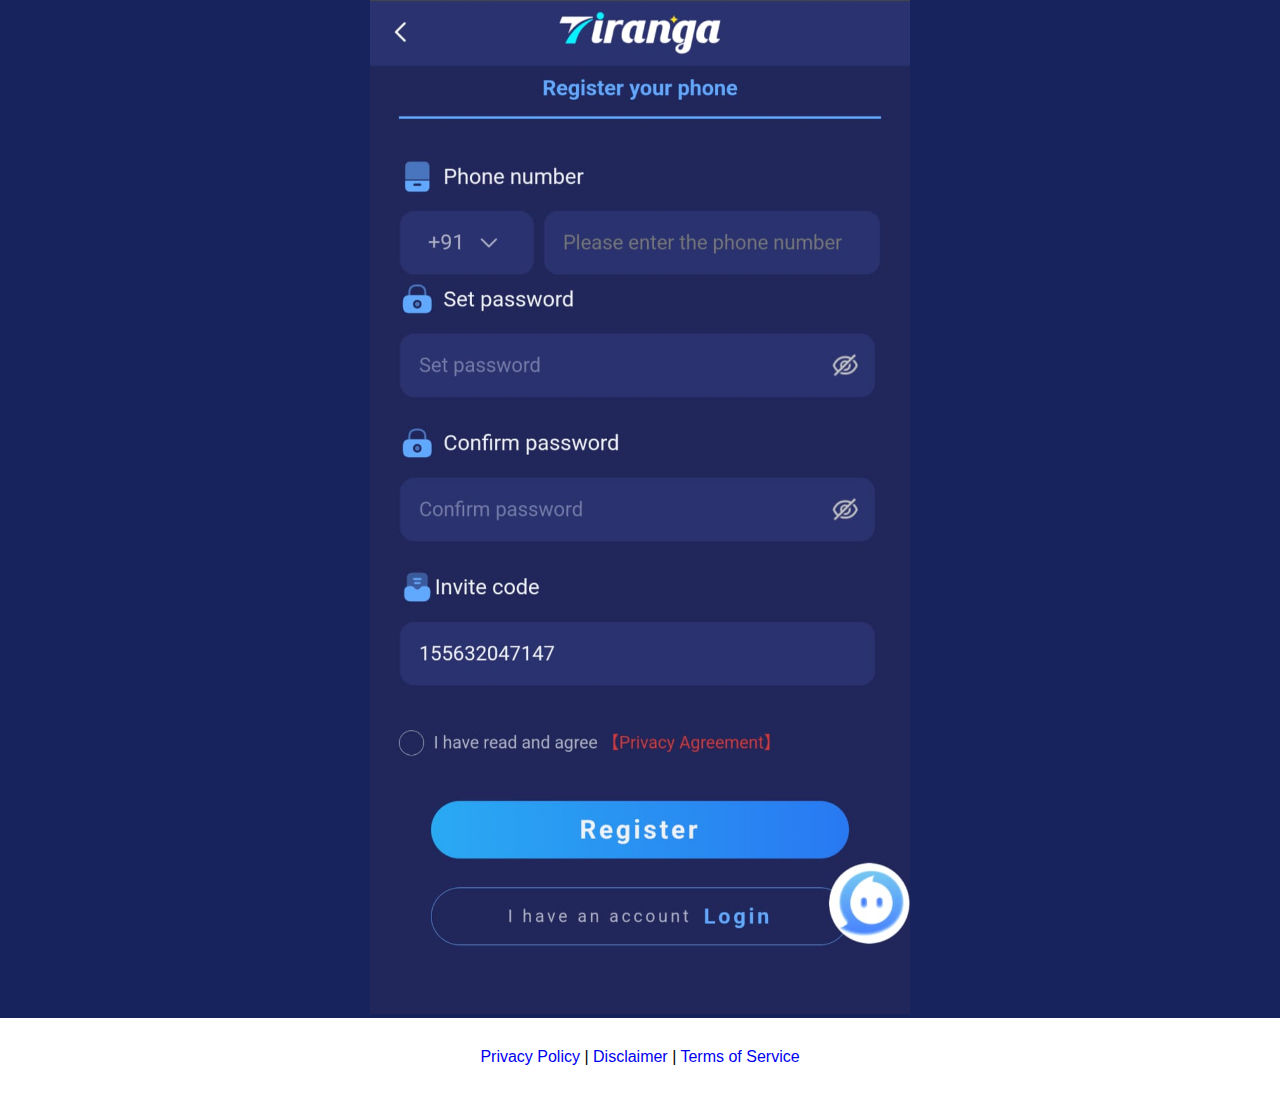
<file: index.html>
<!DOCTYPE html>
<html lang="en">
  <head>
    <meta charset="UTF-8" />
    <meta name="viewport" content="width=device-width, initial-scale=1.0" />
    <meta
      name="viewport"
      content="width=device-width, initial-scale=1.0, maximum-scale=1.0, user-scalable=no"
    />
    <meta name="description" content="Register now for exclusive access!" />
    <meta name="keywords" content="register, sign up, exclusive access" />
    <meta name="robots" content="index, follow" />
    <title>Tiranga Oldest</title>
    <link rel="icon" href="assets/img/favico.ico" type="image/x-icon" />
    <link rel="stylesheet" href="assets/css/style.css" />

    <!-- Google Ads Tracking -->
    <script
      async
      src="https://www.googletagmanager.com/gtag/js?id=G-7B020FQ6B0"
    ></script>
    <script>
      window.dataLayer = window.dataLayer || [];
      function gtag() {
        dataLayer.push(arguments);
      }
      gtag("js", new Date());
      gtag("config", "G-7B020FQ6B0");
    </script>
    <!-- Google tag (gtag.js) -->
<script async src="https://www.googletagmanager.com/gtag/js?id=AW-11499939031">
</script>
<script>
  window.dataLayer = window.dataLayer || [];
  function gtag(){dataLayer.push(arguments);}
  gtag('js', new Date());

  gtag('config', 'AW-11499939031');
</script>
  </head>
  <body>
    <!-- Main Container -->
    <div class="container">
      <a
        href="https://www.tirangaclub.in/#/register?invitationCode=155632047147"
      >
        <img
          src="assets/img/tiranga.jpeg"
          alt="tiranga image"
          srcset="assets/img/tiranga.jpeg"
          onclick="gtag_report_conversion"
        />
      </a>
    </div>

    <!-- Privacy Policy and Terms -->
    <footer>
      <p style="text-align: center">
        <a href="privacy.html">Privacy Policy</a> |
        <a href="disclaimer.html">Disclaimer</a> |
        <a href="terms.html">Terms of Service</a>
      </p>
    </footer>

    <!-- Event snippet for Page view conversion page
In your html page, add the snippet and call gtag_report_conversion when someone clicks on the chosen link or button. -->
<script>
function gtag_report_conversion(url) {
  var callback = function () {
    if (typeof(url) != 'undefined') {
      window.location = url;
    }
  };
  gtag('event', 'conversion', {
      'send_to': 'AW-11499939031/g2zHCP6ZjfgZENfJzOsq',
      'value': 1.0,
      'currency': 'INR',
      'event_callback': callback
  });
  return false;
}
</script>

  </body>
</html>
</file>
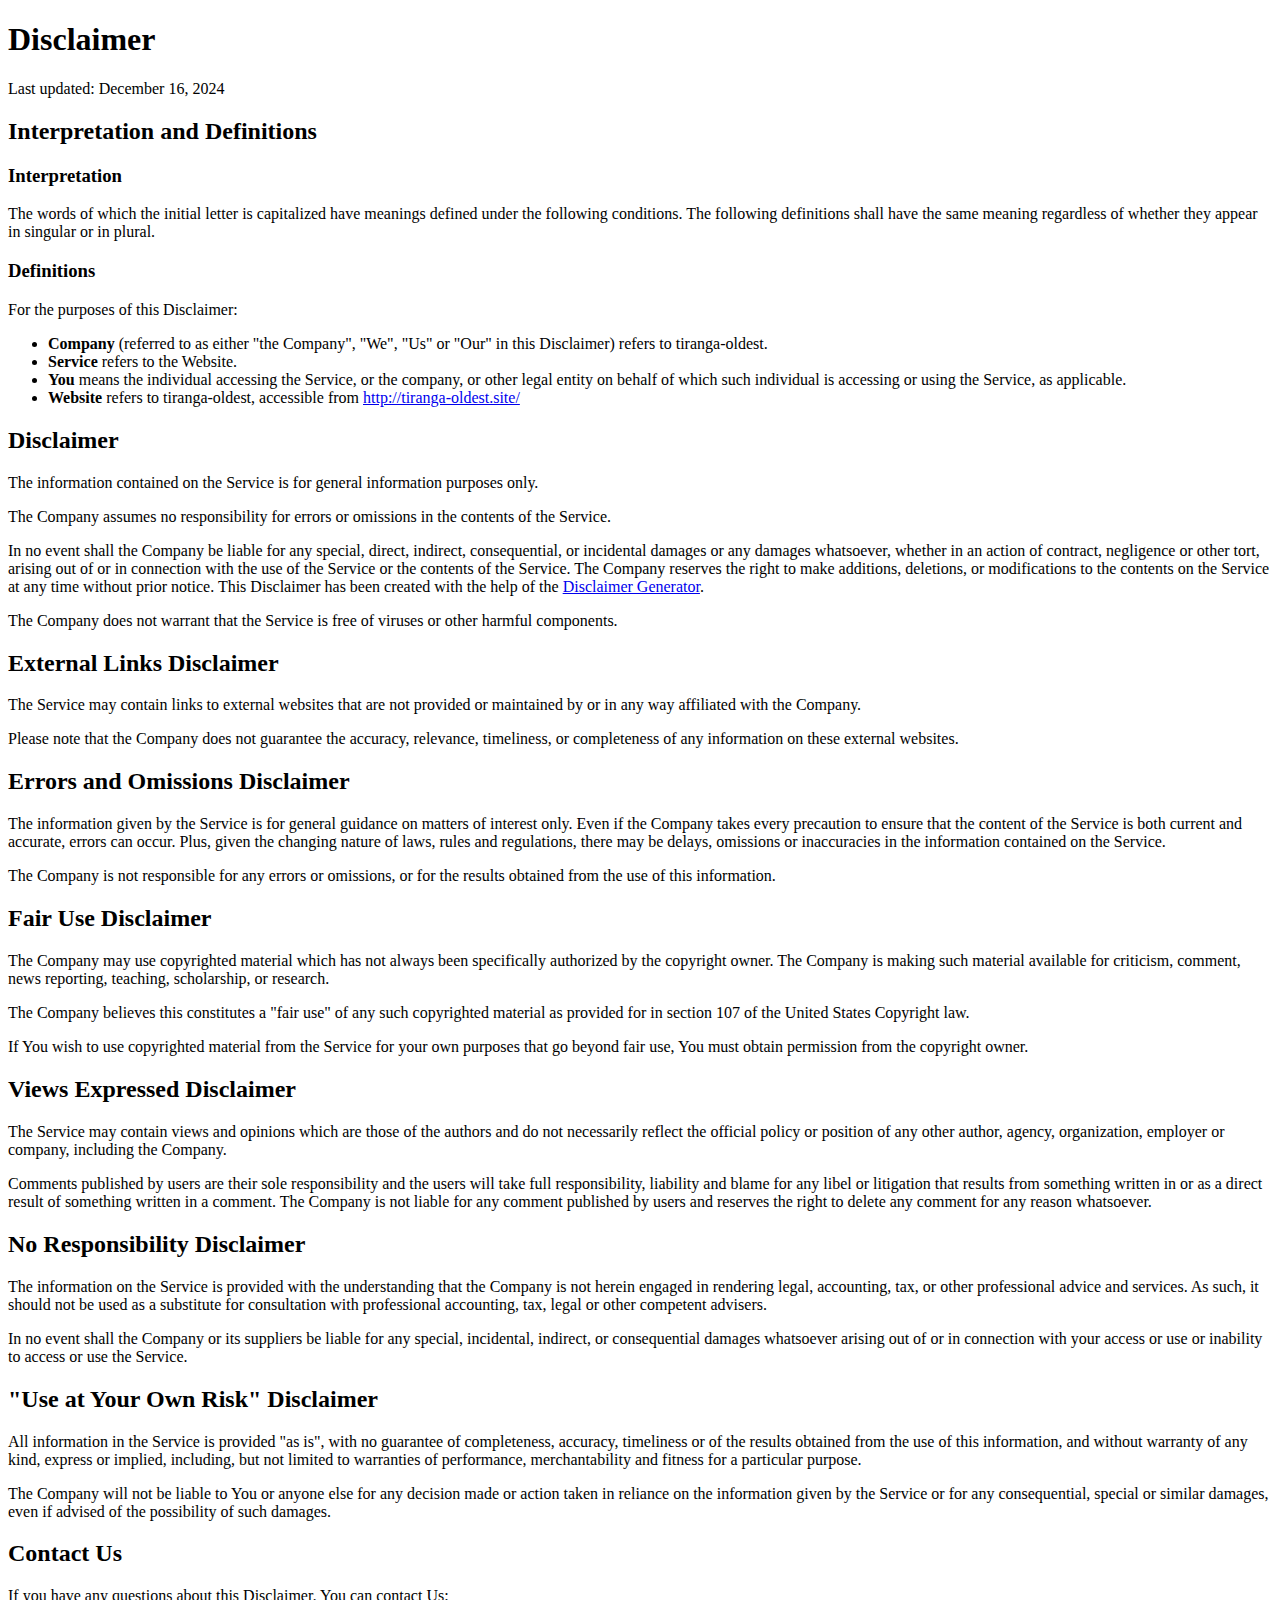
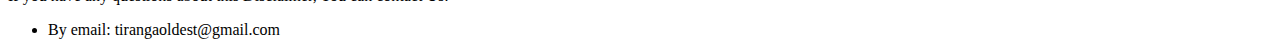
<file: disclaimer.html>
<!DOCTYPE html>
<html lang="en">
  <head>
    <meta charset="UTF-8" />
    <meta name="viewport" content="width=device-width, initial-scale=1.0" />
    <title>Tiranga Oldest - Disclaimer</title>
  </head>
  <body>
    <div class="container">
      <h1>Disclaimer</h1>
      <p>Last updated: December 16, 2024</p>
      <h2>Interpretation and Definitions</h2>
      <h3>Interpretation</h3>
      <p>
        The words of which the initial letter is capitalized have meanings
        defined under the following conditions. The following definitions shall
        have the same meaning regardless of whether they appear in singular or
        in plural.
      </p>
      <h3>Definitions</h3>
      <p>For the purposes of this Disclaimer:</p>
      <ul>
        <li>
          <strong>Company</strong> (referred to as either &quot;the
          Company&quot;, &quot;We&quot;, &quot;Us&quot; or &quot;Our&quot; in
          this Disclaimer) refers to tiranga-oldest.
        </li>
        <li><strong>Service</strong> refers to the Website.</li>
        <li>
          <strong>You</strong> means the individual accessing the Service, or
          the company, or other legal entity on behalf of which such individual
          is accessing or using the Service, as applicable.
        </li>
        <li>
          <strong>Website</strong> refers to tiranga-oldest, accessible from
          <a
            href="http://tiranga-oldest.site/"
            rel="external nofollow noopener"
            target="_blank"
            >http://tiranga-oldest.site/</a
          >
        </li>
      </ul>
      <h2>Disclaimer</h2>
      <p>
        The information contained on the Service is for general information
        purposes only.
      </p>
      <p>
        The Company assumes no responsibility for errors or omissions in the
        contents of the Service.
      </p>
      <p>
        In no event shall the Company be liable for any special, direct,
        indirect, consequential, or incidental damages or any damages
        whatsoever, whether in an action of contract, negligence or other tort,
        arising out of or in connection with the use of the Service or the
        contents of the Service. The Company reserves the right to make
        additions, deletions, or modifications to the contents on the Service at
        any time without prior notice. This Disclaimer has been created with the
        help of the
        <a
          href="https://www.termsfeed.com/disclaimer-generator/"
          target="_blank"
          >Disclaimer Generator</a
        >.
      </p>
      <p>
        The Company does not warrant that the Service is free of viruses or
        other harmful components.
      </p>
      <h2>External Links Disclaimer</h2>
      <p>
        The Service may contain links to external websites that are not provided
        or maintained by or in any way affiliated with the Company.
      </p>
      <p>
        Please note that the Company does not guarantee the accuracy, relevance,
        timeliness, or completeness of any information on these external
        websites.
      </p>
      <h2>Errors and Omissions Disclaimer</h2>
      <p>
        The information given by the Service is for general guidance on matters
        of interest only. Even if the Company takes every precaution to ensure
        that the content of the Service is both current and accurate, errors can
        occur. Plus, given the changing nature of laws, rules and regulations,
        there may be delays, omissions or inaccuracies in the information
        contained on the Service.
      </p>
      <p>
        The Company is not responsible for any errors or omissions, or for the
        results obtained from the use of this information.
      </p>
      <h2>Fair Use Disclaimer</h2>
      <p>
        The Company may use copyrighted material which has not always been
        specifically authorized by the copyright owner. The Company is making
        such material available for criticism, comment, news reporting,
        teaching, scholarship, or research.
      </p>
      <p>
        The Company believes this constitutes a &quot;fair use&quot; of any such
        copyrighted material as provided for in section 107 of the United States
        Copyright law.
      </p>
      <p>
        If You wish to use copyrighted material from the Service for your own
        purposes that go beyond fair use, You must obtain permission from the
        copyright owner.
      </p>
      <h2>Views Expressed Disclaimer</h2>
      <p>
        The Service may contain views and opinions which are those of the
        authors and do not necessarily reflect the official policy or position
        of any other author, agency, organization, employer or company,
        including the Company.
      </p>
      <p>
        Comments published by users are their sole responsibility and the users
        will take full responsibility, liability and blame for any libel or
        litigation that results from something written in or as a direct result
        of something written in a comment. The Company is not liable for any
        comment published by users and reserves the right to delete any comment
        for any reason whatsoever.
      </p>
      <h2>No Responsibility Disclaimer</h2>
      <p>
        The information on the Service is provided with the understanding that
        the Company is not herein engaged in rendering legal, accounting, tax,
        or other professional advice and services. As such, it should not be
        used as a substitute for consultation with professional accounting, tax,
        legal or other competent advisers.
      </p>
      <p>
        In no event shall the Company or its suppliers be liable for any
        special, incidental, indirect, or consequential damages whatsoever
        arising out of or in connection with your access or use or inability to
        access or use the Service.
      </p>
      <h2>&quot;Use at Your Own Risk&quot; Disclaimer</h2>
      <p>
        All information in the Service is provided &quot;as is&quot;, with no
        guarantee of completeness, accuracy, timeliness or of the results
        obtained from the use of this information, and without warranty of any
        kind, express or implied, including, but not limited to warranties of
        performance, merchantability and fitness for a particular purpose.
      </p>
      <p>
        The Company will not be liable to You or anyone else for any decision
        made or action taken in reliance on the information given by the Service
        or for any consequential, special or similar damages, even if advised of
        the possibility of such damages.
      </p>
      <h2>Contact Us</h2>
      <p>
        If you have any questions about this Disclaimer, You can contact Us:
      </p>
      <ul>
        <li>By email: tirangaoldest@gmail.com</li>
      </ul>
    </div>
  </body>
</html>
</file>
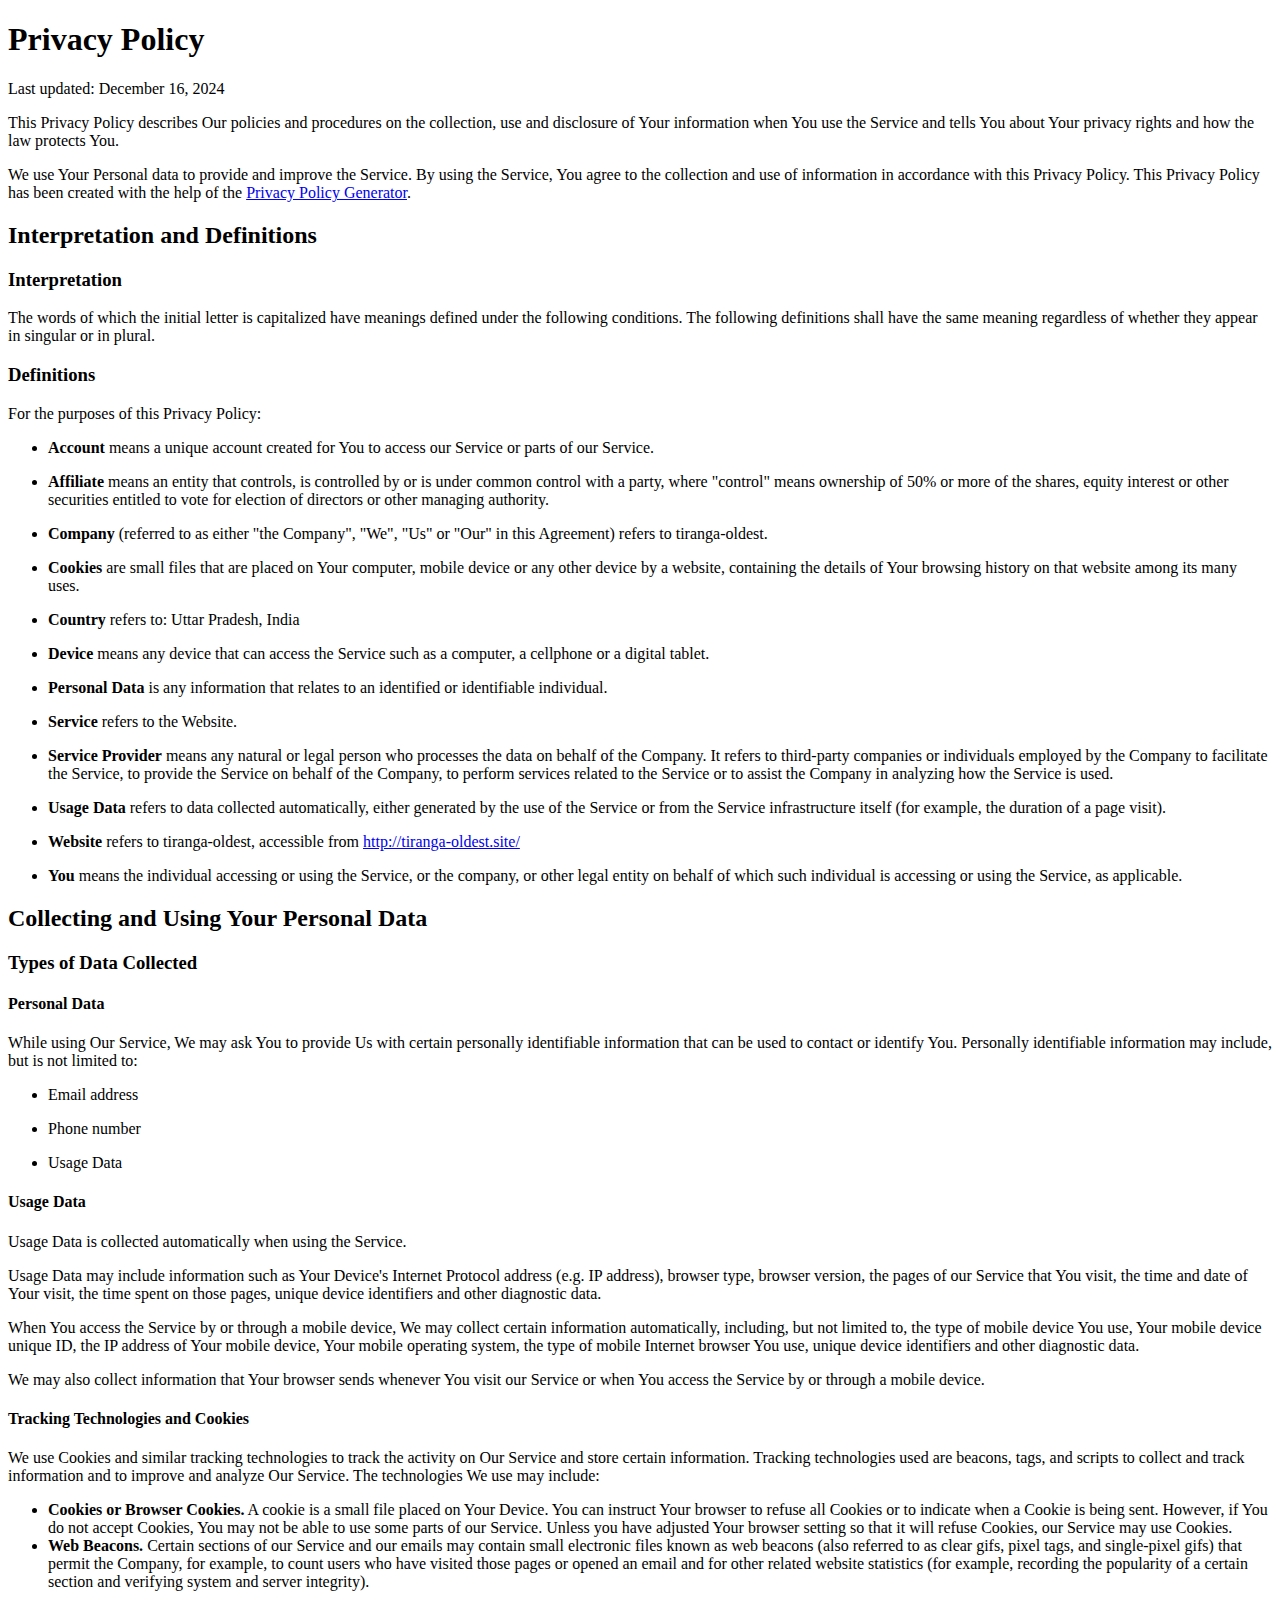
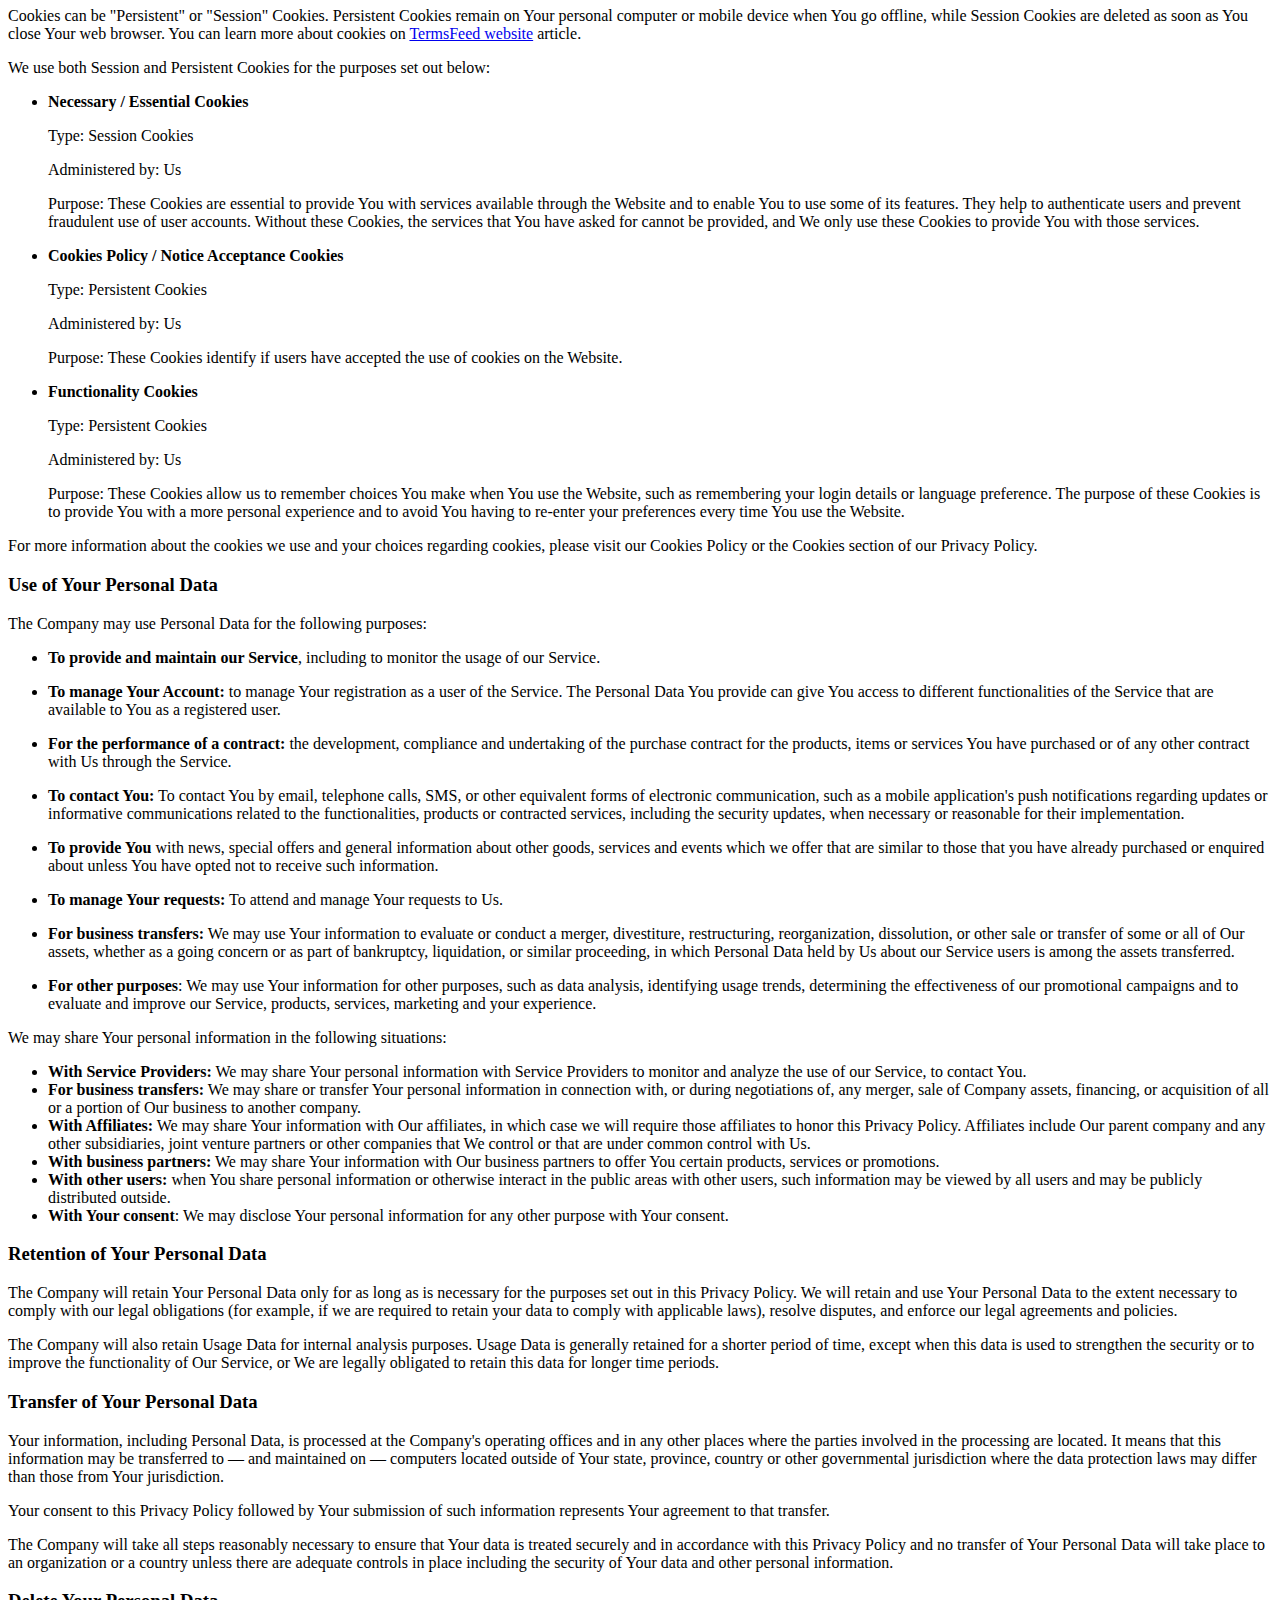
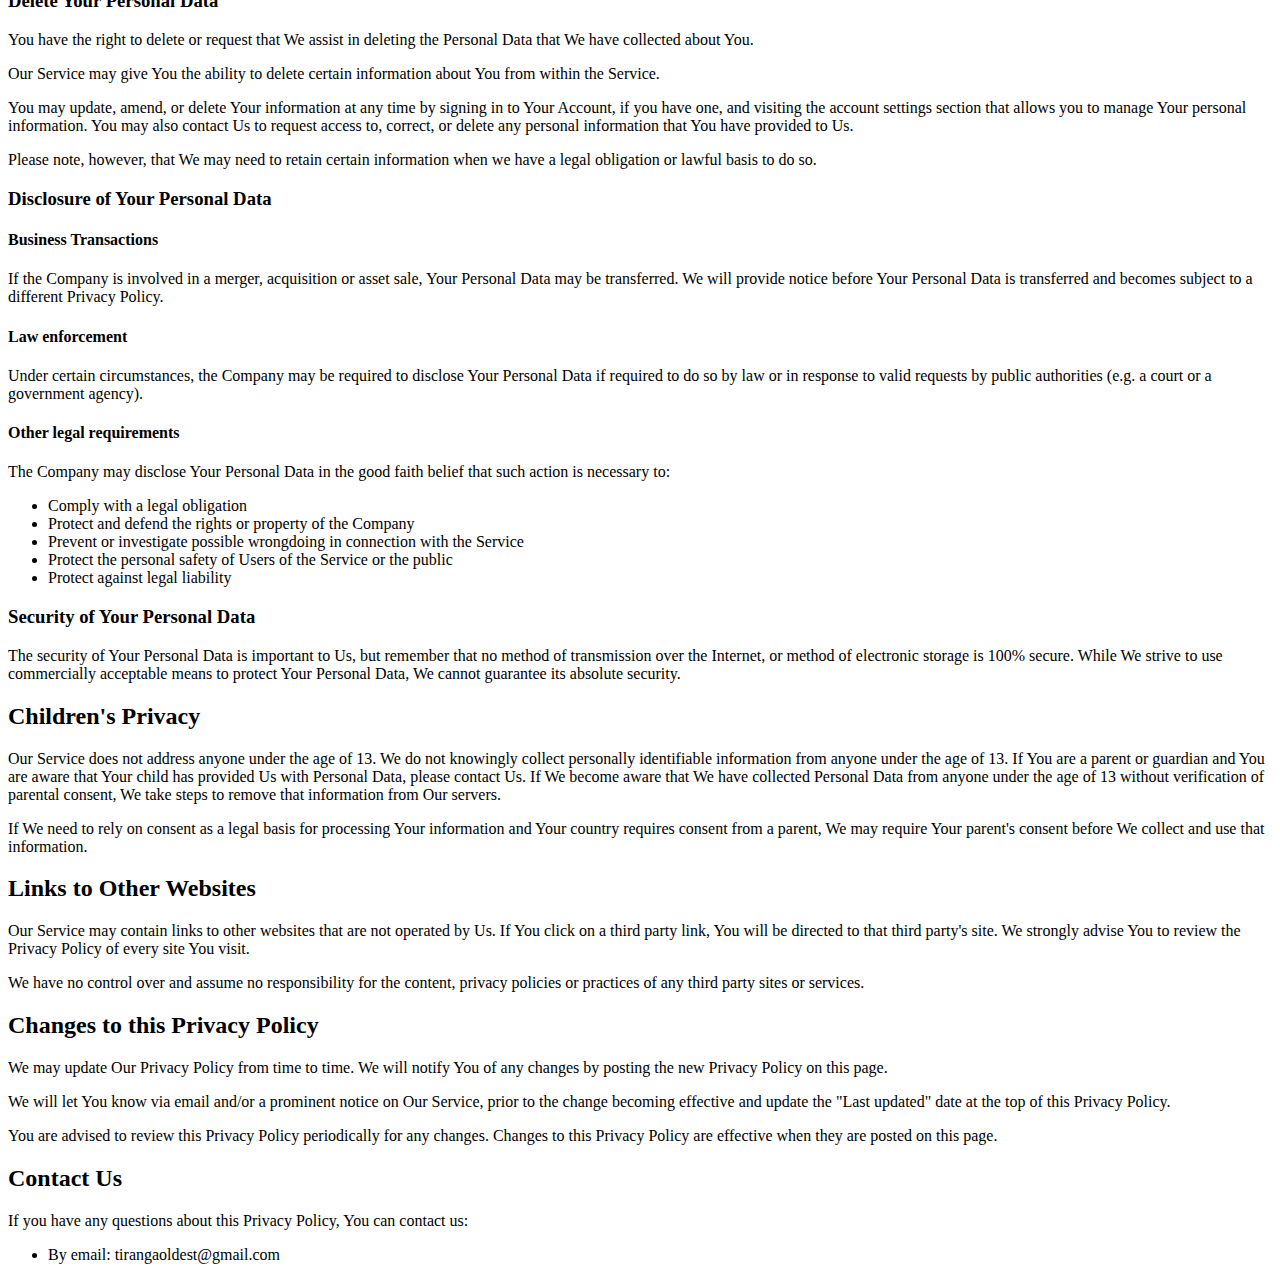
<file: privacy.html>
<!DOCTYPE html>
<html lang="en">
  <head>
    <meta charset="UTF-8" />
    <meta name="viewport" content="width=device-width, initial-scale=1.0" />
    <title>Tiranga Oldest - Privacy Policy</title>
  </head>
  <body>
    <h1>Privacy Policy</h1>
    <p>Last updated: December 16, 2024</p>
    <p>
      This Privacy Policy describes Our policies and procedures on the
      collection, use and disclosure of Your information when You use the
      Service and tells You about Your privacy rights and how the law protects
      You.
    </p>
    <p>
      We use Your Personal data to provide and improve the Service. By using the
      Service, You agree to the collection and use of information in accordance
      with this Privacy Policy. This Privacy Policy has been created with the
      help of the
      <a
        href="https://www.termsfeed.com/privacy-policy-generator/"
        target="_blank"
        >Privacy Policy Generator</a
      >.
    </p>
    <h2>Interpretation and Definitions</h2>
    <h3>Interpretation</h3>
    <p>
      The words of which the initial letter is capitalized have meanings defined
      under the following conditions. The following definitions shall have the
      same meaning regardless of whether they appear in singular or in plural.
    </p>
    <h3>Definitions</h3>
    <p>For the purposes of this Privacy Policy:</p>
    <ul>
      <li>
        <p>
          <strong>Account</strong> means a unique account created for You to
          access our Service or parts of our Service.
        </p>
      </li>
      <li>
        <p>
          <strong>Affiliate</strong> means an entity that controls, is
          controlled by or is under common control with a party, where
          &quot;control&quot; means ownership of 50% or more of the shares,
          equity interest or other securities entitled to vote for election of
          directors or other managing authority.
        </p>
      </li>
      <li>
        <p>
          <strong>Company</strong> (referred to as either &quot;the
          Company&quot;, &quot;We&quot;, &quot;Us&quot; or &quot;Our&quot; in
          this Agreement) refers to tiranga-oldest.
        </p>
      </li>
      <li>
        <p>
          <strong>Cookies</strong> are small files that are placed on Your
          computer, mobile device or any other device by a website, containing
          the details of Your browsing history on that website among its many
          uses.
        </p>
      </li>
      <li>
        <p><strong>Country</strong> refers to: Uttar Pradesh, India</p>
      </li>
      <li>
        <p>
          <strong>Device</strong> means any device that can access the Service
          such as a computer, a cellphone or a digital tablet.
        </p>
      </li>
      <li>
        <p>
          <strong>Personal Data</strong> is any information that relates to an
          identified or identifiable individual.
        </p>
      </li>
      <li>
        <p><strong>Service</strong> refers to the Website.</p>
      </li>
      <li>
        <p>
          <strong>Service Provider</strong> means any natural or legal person
          who processes the data on behalf of the Company. It refers to
          third-party companies or individuals employed by the Company to
          facilitate the Service, to provide the Service on behalf of the
          Company, to perform services related to the Service or to assist the
          Company in analyzing how the Service is used.
        </p>
      </li>
      <li>
        <p>
          <strong>Usage Data</strong> refers to data collected automatically,
          either generated by the use of the Service or from the Service
          infrastructure itself (for example, the duration of a page visit).
        </p>
      </li>
      <li>
        <p>
          <strong>Website</strong> refers to tiranga-oldest, accessible from
          <a
            href="http://tiranga-oldest.site/"
            rel="external nofollow noopener"
            target="_blank"
            >http://tiranga-oldest.site/</a
          >
        </p>
      </li>
      <li>
        <p>
          <strong>You</strong> means the individual accessing or using the
          Service, or the company, or other legal entity on behalf of which such
          individual is accessing or using the Service, as applicable.
        </p>
      </li>
    </ul>
    <h2>Collecting and Using Your Personal Data</h2>
    <h3>Types of Data Collected</h3>
    <h4>Personal Data</h4>
    <p>
      While using Our Service, We may ask You to provide Us with certain
      personally identifiable information that can be used to contact or
      identify You. Personally identifiable information may include, but is not
      limited to:
    </p>
    <ul>
      <li>
        <p>Email address</p>
      </li>
      <li>
        <p>Phone number</p>
      </li>
      <li>
        <p>Usage Data</p>
      </li>
    </ul>
    <h4>Usage Data</h4>
    <p>Usage Data is collected automatically when using the Service.</p>
    <p>
      Usage Data may include information such as Your Device's Internet Protocol
      address (e.g. IP address), browser type, browser version, the pages of our
      Service that You visit, the time and date of Your visit, the time spent on
      those pages, unique device identifiers and other diagnostic data.
    </p>
    <p>
      When You access the Service by or through a mobile device, We may collect
      certain information automatically, including, but not limited to, the type
      of mobile device You use, Your mobile device unique ID, the IP address of
      Your mobile device, Your mobile operating system, the type of mobile
      Internet browser You use, unique device identifiers and other diagnostic
      data.
    </p>
    <p>
      We may also collect information that Your browser sends whenever You visit
      our Service or when You access the Service by or through a mobile device.
    </p>
    <h4>Tracking Technologies and Cookies</h4>
    <p>
      We use Cookies and similar tracking technologies to track the activity on
      Our Service and store certain information. Tracking technologies used are
      beacons, tags, and scripts to collect and track information and to improve
      and analyze Our Service. The technologies We use may include:
    </p>
    <ul>
      <li>
        <strong>Cookies or Browser Cookies.</strong> A cookie is a small file
        placed on Your Device. You can instruct Your browser to refuse all
        Cookies or to indicate when a Cookie is being sent. However, if You do
        not accept Cookies, You may not be able to use some parts of our
        Service. Unless you have adjusted Your browser setting so that it will
        refuse Cookies, our Service may use Cookies.
      </li>
      <li>
        <strong>Web Beacons.</strong> Certain sections of our Service and our
        emails may contain small electronic files known as web beacons (also
        referred to as clear gifs, pixel tags, and single-pixel gifs) that
        permit the Company, for example, to count users who have visited those
        pages or opened an email and for other related website statistics (for
        example, recording the popularity of a certain section and verifying
        system and server integrity).
      </li>
    </ul>
    <p>
      Cookies can be &quot;Persistent&quot; or &quot;Session&quot; Cookies.
      Persistent Cookies remain on Your personal computer or mobile device when
      You go offline, while Session Cookies are deleted as soon as You close
      Your web browser. You can learn more about cookies on
      <a
        href="https://www.termsfeed.com/blog/cookies/#What_Are_Cookies"
        target="_blank"
        >TermsFeed website</a
      >
      article.
    </p>
    <p>
      We use both Session and Persistent Cookies for the purposes set out below:
    </p>
    <ul>
      <li>
        <p><strong>Necessary / Essential Cookies</strong></p>
        <p>Type: Session Cookies</p>
        <p>Administered by: Us</p>
        <p>
          Purpose: These Cookies are essential to provide You with services
          available through the Website and to enable You to use some of its
          features. They help to authenticate users and prevent fraudulent use
          of user accounts. Without these Cookies, the services that You have
          asked for cannot be provided, and We only use these Cookies to provide
          You with those services.
        </p>
      </li>
      <li>
        <p><strong>Cookies Policy / Notice Acceptance Cookies</strong></p>
        <p>Type: Persistent Cookies</p>
        <p>Administered by: Us</p>
        <p>
          Purpose: These Cookies identify if users have accepted the use of
          cookies on the Website.
        </p>
      </li>
      <li>
        <p><strong>Functionality Cookies</strong></p>
        <p>Type: Persistent Cookies</p>
        <p>Administered by: Us</p>
        <p>
          Purpose: These Cookies allow us to remember choices You make when You
          use the Website, such as remembering your login details or language
          preference. The purpose of these Cookies is to provide You with a more
          personal experience and to avoid You having to re-enter your
          preferences every time You use the Website.
        </p>
      </li>
    </ul>
    <p>
      For more information about the cookies we use and your choices regarding
      cookies, please visit our Cookies Policy or the Cookies section of our
      Privacy Policy.
    </p>
    <h3>Use of Your Personal Data</h3>
    <p>The Company may use Personal Data for the following purposes:</p>
    <ul>
      <li>
        <p>
          <strong>To provide and maintain our Service</strong>, including to
          monitor the usage of our Service.
        </p>
      </li>
      <li>
        <p>
          <strong>To manage Your Account:</strong> to manage Your registration
          as a user of the Service. The Personal Data You provide can give You
          access to different functionalities of the Service that are available
          to You as a registered user.
        </p>
      </li>
      <li>
        <p>
          <strong>For the performance of a contract:</strong> the development,
          compliance and undertaking of the purchase contract for the products,
          items or services You have purchased or of any other contract with Us
          through the Service.
        </p>
      </li>
      <li>
        <p>
          <strong>To contact You:</strong> To contact You by email, telephone
          calls, SMS, or other equivalent forms of electronic communication,
          such as a mobile application's push notifications regarding updates or
          informative communications related to the functionalities, products or
          contracted services, including the security updates, when necessary or
          reasonable for their implementation.
        </p>
      </li>
      <li>
        <p>
          <strong>To provide You</strong> with news, special offers and general
          information about other goods, services and events which we offer that
          are similar to those that you have already purchased or enquired about
          unless You have opted not to receive such information.
        </p>
      </li>
      <li>
        <p>
          <strong>To manage Your requests:</strong> To attend and manage Your
          requests to Us.
        </p>
      </li>
      <li>
        <p>
          <strong>For business transfers:</strong> We may use Your information
          to evaluate or conduct a merger, divestiture, restructuring,
          reorganization, dissolution, or other sale or transfer of some or all
          of Our assets, whether as a going concern or as part of bankruptcy,
          liquidation, or similar proceeding, in which Personal Data held by Us
          about our Service users is among the assets transferred.
        </p>
      </li>
      <li>
        <p>
          <strong>For other purposes</strong>: We may use Your information for
          other purposes, such as data analysis, identifying usage trends,
          determining the effectiveness of our promotional campaigns and to
          evaluate and improve our Service, products, services, marketing and
          your experience.
        </p>
      </li>
    </ul>
    <p>We may share Your personal information in the following situations:</p>
    <ul>
      <li>
        <strong>With Service Providers:</strong> We may share Your personal
        information with Service Providers to monitor and analyze the use of our
        Service, to contact You.
      </li>
      <li>
        <strong>For business transfers:</strong> We may share or transfer Your
        personal information in connection with, or during negotiations of, any
        merger, sale of Company assets, financing, or acquisition of all or a
        portion of Our business to another company.
      </li>
      <li>
        <strong>With Affiliates:</strong> We may share Your information with Our
        affiliates, in which case we will require those affiliates to honor this
        Privacy Policy. Affiliates include Our parent company and any other
        subsidiaries, joint venture partners or other companies that We control
        or that are under common control with Us.
      </li>
      <li>
        <strong>With business partners:</strong> We may share Your information
        with Our business partners to offer You certain products, services or
        promotions.
      </li>
      <li>
        <strong>With other users:</strong> when You share personal information
        or otherwise interact in the public areas with other users, such
        information may be viewed by all users and may be publicly distributed
        outside.
      </li>
      <li>
        <strong>With Your consent</strong>: We may disclose Your personal
        information for any other purpose with Your consent.
      </li>
    </ul>
    <h3>Retention of Your Personal Data</h3>
    <p>
      The Company will retain Your Personal Data only for as long as is
      necessary for the purposes set out in this Privacy Policy. We will retain
      and use Your Personal Data to the extent necessary to comply with our
      legal obligations (for example, if we are required to retain your data to
      comply with applicable laws), resolve disputes, and enforce our legal
      agreements and policies.
    </p>
    <p>
      The Company will also retain Usage Data for internal analysis purposes.
      Usage Data is generally retained for a shorter period of time, except when
      this data is used to strengthen the security or to improve the
      functionality of Our Service, or We are legally obligated to retain this
      data for longer time periods.
    </p>
    <h3>Transfer of Your Personal Data</h3>
    <p>
      Your information, including Personal Data, is processed at the Company's
      operating offices and in any other places where the parties involved in
      the processing are located. It means that this information may be
      transferred to — and maintained on — computers located outside of Your
      state, province, country or other governmental jurisdiction where the data
      protection laws may differ than those from Your jurisdiction.
    </p>
    <p>
      Your consent to this Privacy Policy followed by Your submission of such
      information represents Your agreement to that transfer.
    </p>
    <p>
      The Company will take all steps reasonably necessary to ensure that Your
      data is treated securely and in accordance with this Privacy Policy and no
      transfer of Your Personal Data will take place to an organization or a
      country unless there are adequate controls in place including the security
      of Your data and other personal information.
    </p>
    <h3>Delete Your Personal Data</h3>
    <p>
      You have the right to delete or request that We assist in deleting the
      Personal Data that We have collected about You.
    </p>
    <p>
      Our Service may give You the ability to delete certain information about
      You from within the Service.
    </p>
    <p>
      You may update, amend, or delete Your information at any time by signing
      in to Your Account, if you have one, and visiting the account settings
      section that allows you to manage Your personal information. You may also
      contact Us to request access to, correct, or delete any personal
      information that You have provided to Us.
    </p>
    <p>
      Please note, however, that We may need to retain certain information when
      we have a legal obligation or lawful basis to do so.
    </p>
    <h3>Disclosure of Your Personal Data</h3>
    <h4>Business Transactions</h4>
    <p>
      If the Company is involved in a merger, acquisition or asset sale, Your
      Personal Data may be transferred. We will provide notice before Your
      Personal Data is transferred and becomes subject to a different Privacy
      Policy.
    </p>
    <h4>Law enforcement</h4>
    <p>
      Under certain circumstances, the Company may be required to disclose Your
      Personal Data if required to do so by law or in response to valid requests
      by public authorities (e.g. a court or a government agency).
    </p>
    <h4>Other legal requirements</h4>
    <p>
      The Company may disclose Your Personal Data in the good faith belief that
      such action is necessary to:
    </p>
    <ul>
      <li>Comply with a legal obligation</li>
      <li>Protect and defend the rights or property of the Company</li>
      <li>
        Prevent or investigate possible wrongdoing in connection with the
        Service
      </li>
      <li>Protect the personal safety of Users of the Service or the public</li>
      <li>Protect against legal liability</li>
    </ul>
    <h3>Security of Your Personal Data</h3>
    <p>
      The security of Your Personal Data is important to Us, but remember that
      no method of transmission over the Internet, or method of electronic
      storage is 100% secure. While We strive to use commercially acceptable
      means to protect Your Personal Data, We cannot guarantee its absolute
      security.
    </p>
    <h2>Children's Privacy</h2>
    <p>
      Our Service does not address anyone under the age of 13. We do not
      knowingly collect personally identifiable information from anyone under
      the age of 13. If You are a parent or guardian and You are aware that Your
      child has provided Us with Personal Data, please contact Us. If We become
      aware that We have collected Personal Data from anyone under the age of 13
      without verification of parental consent, We take steps to remove that
      information from Our servers.
    </p>
    <p>
      If We need to rely on consent as a legal basis for processing Your
      information and Your country requires consent from a parent, We may
      require Your parent's consent before We collect and use that information.
    </p>
    <h2>Links to Other Websites</h2>
    <p>
      Our Service may contain links to other websites that are not operated by
      Us. If You click on a third party link, You will be directed to that third
      party's site. We strongly advise You to review the Privacy Policy of every
      site You visit.
    </p>
    <p>
      We have no control over and assume no responsibility for the content,
      privacy policies or practices of any third party sites or services.
    </p>
    <h2>Changes to this Privacy Policy</h2>
    <p>
      We may update Our Privacy Policy from time to time. We will notify You of
      any changes by posting the new Privacy Policy on this page.
    </p>
    <p>
      We will let You know via email and/or a prominent notice on Our Service,
      prior to the change becoming effective and update the &quot;Last
      updated&quot; date at the top of this Privacy Policy.
    </p>
    <p>
      You are advised to review this Privacy Policy periodically for any
      changes. Changes to this Privacy Policy are effective when they are posted
      on this page.
    </p>
    <h2>Contact Us</h2>
    <p>
      If you have any questions about this Privacy Policy, You can contact us:
    </p>
    <ul>
      <li>By email: tirangaoldest@gmail.com</li>
    </ul>
  </body>
</html>
</file>
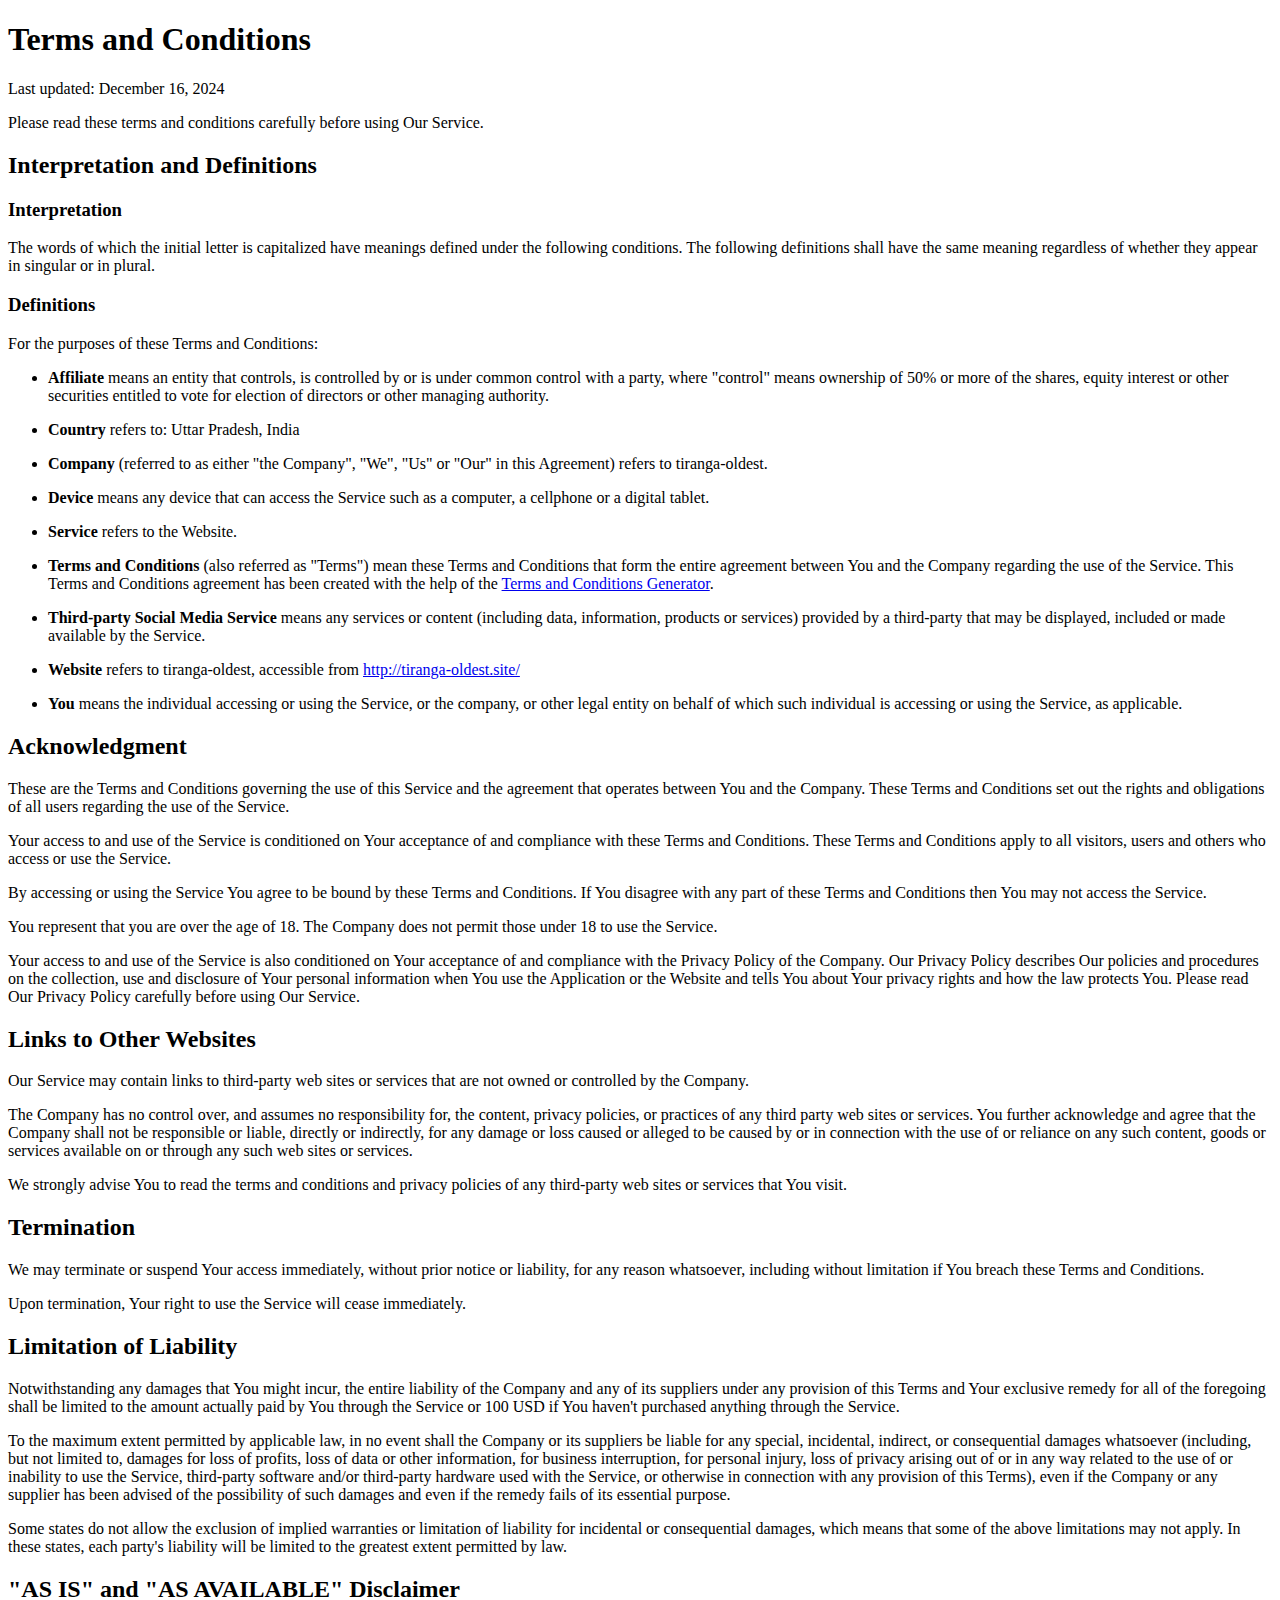
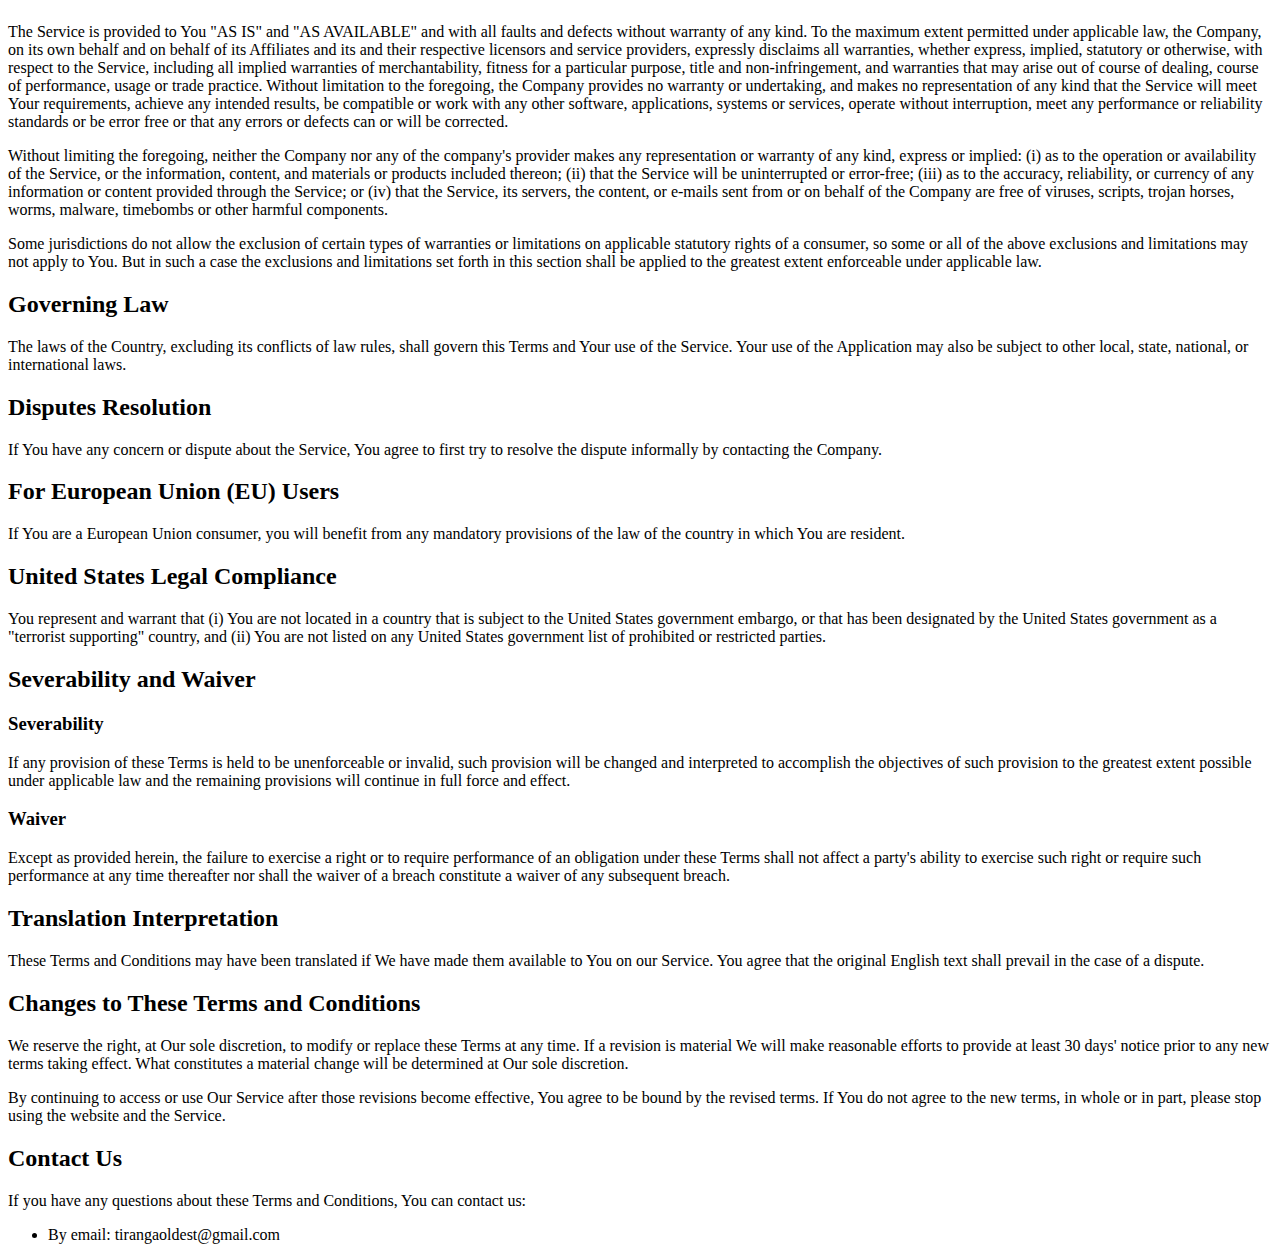
<file: terms.html>
<!DOCTYPE html>
<html lang="en">
  <head>
    <meta charset="UTF-8" />
    <meta name="viewport" content="width=device-width, initial-scale=1.0" />
    <title>Tiranga Oldest - Terms and conditions</title>
  </head>
  <body>
    <div class="container">
      <h1>Terms and Conditions</h1>
      <p>Last updated: December 16, 2024</p>
      <p>
        Please read these terms and conditions carefully before using Our
        Service.
      </p>
      <h2>Interpretation and Definitions</h2>
      <h3>Interpretation</h3>
      <p>
        The words of which the initial letter is capitalized have meanings
        defined under the following conditions. The following definitions shall
        have the same meaning regardless of whether they appear in singular or
        in plural.
      </p>
      <h3>Definitions</h3>
      <p>For the purposes of these Terms and Conditions:</p>
      <ul>
        <li>
          <p>
            <strong>Affiliate</strong> means an entity that controls, is
            controlled by or is under common control with a party, where
            &quot;control&quot; means ownership of 50% or more of the shares,
            equity interest or other securities entitled to vote for election of
            directors or other managing authority.
          </p>
        </li>
        <li>
          <p><strong>Country</strong> refers to: Uttar Pradesh, India</p>
        </li>
        <li>
          <p>
            <strong>Company</strong> (referred to as either &quot;the
            Company&quot;, &quot;We&quot;, &quot;Us&quot; or &quot;Our&quot; in
            this Agreement) refers to tiranga-oldest.
          </p>
        </li>
        <li>
          <p>
            <strong>Device</strong> means any device that can access the Service
            such as a computer, a cellphone or a digital tablet.
          </p>
        </li>
        <li>
          <p><strong>Service</strong> refers to the Website.</p>
        </li>
        <li>
          <p>
            <strong>Terms and Conditions</strong> (also referred as
            &quot;Terms&quot;) mean these Terms and Conditions that form the
            entire agreement between You and the Company regarding the use of
            the Service. This Terms and Conditions agreement has been created
            with the help of the
            <a
              href="https://www.termsfeed.com/terms-conditions-generator/"
              target="_blank"
              >Terms and Conditions Generator</a
            >.
          </p>
        </li>
        <li>
          <p>
            <strong>Third-party Social Media Service</strong> means any services
            or content (including data, information, products or services)
            provided by a third-party that may be displayed, included or made
            available by the Service.
          </p>
        </li>
        <li>
          <p>
            <strong>Website</strong> refers to tiranga-oldest, accessible from
            <a
              href="http://tiranga-oldest.site/"
              rel="external nofollow noopener"
              target="_blank"
              >http://tiranga-oldest.site/</a
            >
          </p>
        </li>
        <li>
          <p>
            <strong>You</strong> means the individual accessing or using the
            Service, or the company, or other legal entity on behalf of which
            such individual is accessing or using the Service, as applicable.
          </p>
        </li>
      </ul>
      <h2>Acknowledgment</h2>
      <p>
        These are the Terms and Conditions governing the use of this Service and
        the agreement that operates between You and the Company. These Terms and
        Conditions set out the rights and obligations of all users regarding the
        use of the Service.
      </p>
      <p>
        Your access to and use of the Service is conditioned on Your acceptance
        of and compliance with these Terms and Conditions. These Terms and
        Conditions apply to all visitors, users and others who access or use the
        Service.
      </p>
      <p>
        By accessing or using the Service You agree to be bound by these Terms
        and Conditions. If You disagree with any part of these Terms and
        Conditions then You may not access the Service.
      </p>
      <p>
        You represent that you are over the age of 18. The Company does not
        permit those under 18 to use the Service.
      </p>
      <p>
        Your access to and use of the Service is also conditioned on Your
        acceptance of and compliance with the Privacy Policy of the Company. Our
        Privacy Policy describes Our policies and procedures on the collection,
        use and disclosure of Your personal information when You use the
        Application or the Website and tells You about Your privacy rights and
        how the law protects You. Please read Our Privacy Policy carefully
        before using Our Service.
      </p>
      <h2>Links to Other Websites</h2>
      <p>
        Our Service may contain links to third-party web sites or services that
        are not owned or controlled by the Company.
      </p>
      <p>
        The Company has no control over, and assumes no responsibility for, the
        content, privacy policies, or practices of any third party web sites or
        services. You further acknowledge and agree that the Company shall not
        be responsible or liable, directly or indirectly, for any damage or loss
        caused or alleged to be caused by or in connection with the use of or
        reliance on any such content, goods or services available on or through
        any such web sites or services.
      </p>
      <p>
        We strongly advise You to read the terms and conditions and privacy
        policies of any third-party web sites or services that You visit.
      </p>
      <h2>Termination</h2>
      <p>
        We may terminate or suspend Your access immediately, without prior
        notice or liability, for any reason whatsoever, including without
        limitation if You breach these Terms and Conditions.
      </p>
      <p>
        Upon termination, Your right to use the Service will cease immediately.
      </p>
      <h2>Limitation of Liability</h2>
      <p>
        Notwithstanding any damages that You might incur, the entire liability
        of the Company and any of its suppliers under any provision of this
        Terms and Your exclusive remedy for all of the foregoing shall be
        limited to the amount actually paid by You through the Service or 100
        USD if You haven't purchased anything through the Service.
      </p>
      <p>
        To the maximum extent permitted by applicable law, in no event shall the
        Company or its suppliers be liable for any special, incidental,
        indirect, or consequential damages whatsoever (including, but not
        limited to, damages for loss of profits, loss of data or other
        information, for business interruption, for personal injury, loss of
        privacy arising out of or in any way related to the use of or inability
        to use the Service, third-party software and/or third-party hardware
        used with the Service, or otherwise in connection with any provision of
        this Terms), even if the Company or any supplier has been advised of the
        possibility of such damages and even if the remedy fails of its
        essential purpose.
      </p>
      <p>
        Some states do not allow the exclusion of implied warranties or
        limitation of liability for incidental or consequential damages, which
        means that some of the above limitations may not apply. In these states,
        each party's liability will be limited to the greatest extent permitted
        by law.
      </p>
      <h2>&quot;AS IS&quot; and &quot;AS AVAILABLE&quot; Disclaimer</h2>
      <p>
        The Service is provided to You &quot;AS IS&quot; and &quot;AS
        AVAILABLE&quot; and with all faults and defects without warranty of any
        kind. To the maximum extent permitted under applicable law, the Company,
        on its own behalf and on behalf of its Affiliates and its and their
        respective licensors and service providers, expressly disclaims all
        warranties, whether express, implied, statutory or otherwise, with
        respect to the Service, including all implied warranties of
        merchantability, fitness for a particular purpose, title and
        non-infringement, and warranties that may arise out of course of
        dealing, course of performance, usage or trade practice. Without
        limitation to the foregoing, the Company provides no warranty or
        undertaking, and makes no representation of any kind that the Service
        will meet Your requirements, achieve any intended results, be compatible
        or work with any other software, applications, systems or services,
        operate without interruption, meet any performance or reliability
        standards or be error free or that any errors or defects can or will be
        corrected.
      </p>
      <p>
        Without limiting the foregoing, neither the Company nor any of the
        company's provider makes any representation or warranty of any kind,
        express or implied: (i) as to the operation or availability of the
        Service, or the information, content, and materials or products included
        thereon; (ii) that the Service will be uninterrupted or error-free;
        (iii) as to the accuracy, reliability, or currency of any information or
        content provided through the Service; or (iv) that the Service, its
        servers, the content, or e-mails sent from or on behalf of the Company
        are free of viruses, scripts, trojan horses, worms, malware, timebombs
        or other harmful components.
      </p>
      <p>
        Some jurisdictions do not allow the exclusion of certain types of
        warranties or limitations on applicable statutory rights of a consumer,
        so some or all of the above exclusions and limitations may not apply to
        You. But in such a case the exclusions and limitations set forth in this
        section shall be applied to the greatest extent enforceable under
        applicable law.
      </p>
      <h2>Governing Law</h2>
      <p>
        The laws of the Country, excluding its conflicts of law rules, shall
        govern this Terms and Your use of the Service. Your use of the
        Application may also be subject to other local, state, national, or
        international laws.
      </p>
      <h2>Disputes Resolution</h2>
      <p>
        If You have any concern or dispute about the Service, You agree to first
        try to resolve the dispute informally by contacting the Company.
      </p>
      <h2>For European Union (EU) Users</h2>
      <p>
        If You are a European Union consumer, you will benefit from any
        mandatory provisions of the law of the country in which You are
        resident.
      </p>
      <h2>United States Legal Compliance</h2>
      <p>
        You represent and warrant that (i) You are not located in a country that
        is subject to the United States government embargo, or that has been
        designated by the United States government as a &quot;terrorist
        supporting&quot; country, and (ii) You are not listed on any United
        States government list of prohibited or restricted parties.
      </p>
      <h2>Severability and Waiver</h2>
      <h3>Severability</h3>
      <p>
        If any provision of these Terms is held to be unenforceable or invalid,
        such provision will be changed and interpreted to accomplish the
        objectives of such provision to the greatest extent possible under
        applicable law and the remaining provisions will continue in full force
        and effect.
      </p>
      <h3>Waiver</h3>
      <p>
        Except as provided herein, the failure to exercise a right or to require
        performance of an obligation under these Terms shall not affect a
        party's ability to exercise such right or require such performance at
        any time thereafter nor shall the waiver of a breach constitute a waiver
        of any subsequent breach.
      </p>
      <h2>Translation Interpretation</h2>
      <p>
        These Terms and Conditions may have been translated if We have made them
        available to You on our Service. You agree that the original English
        text shall prevail in the case of a dispute.
      </p>
      <h2>Changes to These Terms and Conditions</h2>
      <p>
        We reserve the right, at Our sole discretion, to modify or replace these
        Terms at any time. If a revision is material We will make reasonable
        efforts to provide at least 30 days' notice prior to any new terms
        taking effect. What constitutes a material change will be determined at
        Our sole discretion.
      </p>
      <p>
        By continuing to access or use Our Service after those revisions become
        effective, You agree to be bound by the revised terms. If You do not
        agree to the new terms, in whole or in part, please stop using the
        website and the Service.
      </p>
      <h2>Contact Us</h2>
      <p>
        If you have any questions about these Terms and Conditions, You can
        contact us:
      </p>
      <ul>
        <li>By email: tirangaoldest@gmail.com</li>
      </ul>
    </div>
  </body>
</html>
</file>
<file: assets/css/style.css>
*{
    margin: 0;
    padding: 0;
    box-sizing: border-box;
}

body {
    font-family: Arial, sans-serif;
    margin: 0;
    padding: 0;
    background-color: #17235C;
}
.container {
    text-align: center;
    max-width: 1200px;
    margin: auto;
}
img {
    max-width:540px;
    width: 100%;
    height: auto;
}
.cta-button {
    display: inline-block;
    background-color: #007bff;
    color: #fff;
    padding: 15px 30px;
    text-decoration: none;
    font-size: 18px;
    border-radius: 5px;
    transition: background-color 0.3s ease;
}
.cta-button:hover {
    background-color: #0056b3;
}
footer a{
    text-decoration: none
}

footer{
    background-color: white;
    padding:30px 0px;
}
@media (max-width: 768px) {
    .cta-button {
        font-size: 16px;
        padding: 10px 20px;
    }
}
</file>
